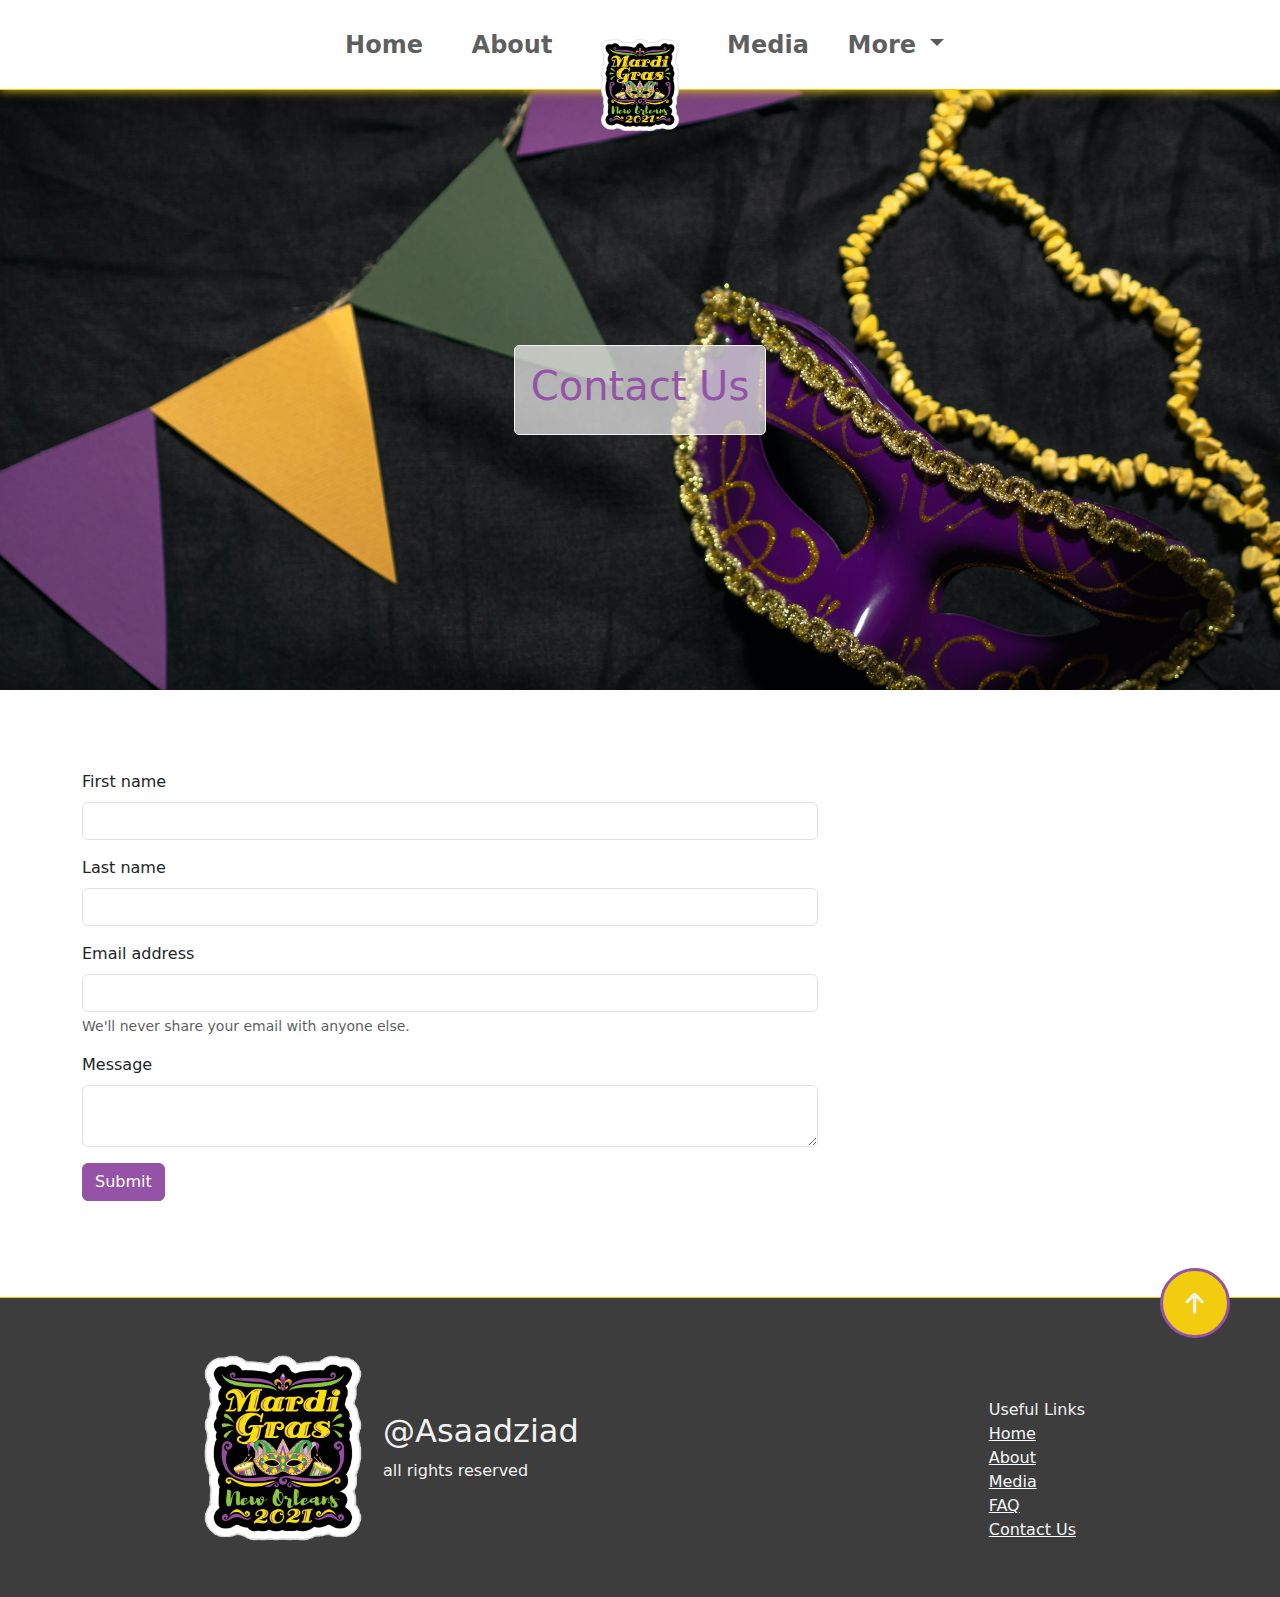
<file: contact.html>
<!DOCTYPE html>
<html lang="en">
  <head>
    <meta charset="UTF-8" />
    <meta http-equiv="X-UA-Compatible" content="IE=edge" />
    <meta name="viewport" content="width=device-width, initial-scale=1.0" />
    <link rel="stylesheet" href="css/main.css" />
    <link
      href="https://cdn.jsdelivr.net/npm/bootstrap@5.2.1/dist/css/bootstrap.min.css"
      rel="stylesheet"
    />
    <link
      href="https://cdnjs.cloudflare.com/ajax/libs/font-awesome/6.2.1/css/all.min.css"
      rel="stylesheet"
    />
    <title>Contact</title>
  </head>
  <body>
    <nav class="navbar navbar-expand-lg navbar-light">
      <div class="container-fluid nav-container">
        <button
          class="navbar-toggler"
          type="button"
          data-bs-toggle="collapse"
          data-bs-target="#navbarSupportedContent"
          aria-controls="navbarSupportedContent"
          aria-expanded="false"
          aria-label="Toggle navigation"
        >
          <span class="navbar-toggler-icon"></span>
        </button>
        <div class="collapse navbar-collapse" id="navbarSupportedContent">
          <ul class="navbar-nav" id="nav-items"></ul>
        </div>
      </div>
    </nav>
    <header class="general-header">
      <div class="generalTitle"><h1>Contact Us</h1></div>
    </header>
    <main>
      <div class="container">
        <div class="row">
          <div class="col-8" id="formCol">
            <form>
              <div id="cform"></div>
              <button class="btn btn-primary mb-5" onclick="submitContact()">
                Submit
              </button>
            </form>
          </div>
          <div class="col-4" id="mapBig">
            <iframe
              src="https://www.google.com/maps/embed?pb=!1m16!1m12!1m3!1d6914.594858138874!2d-90.0607692400588!3d29.942122296793066!2m3!1f0!2f0!3f0!3m2!1i1024!2i768!4f13.1!2m1!1s1380%20Port%20of%20New%20Orleans%20Pl.%2C%20Next%20to%20Convention%20Center%2C%20New%20Orleans%2C%20LA%2070130!5e0!3m2!1siw!2sil!4v1669841431088!5m2!1siw!2sil"
              width="400"
              height="400"
              style="border: 0"
              allowfullscreen=""
              loading="lazy"
              referrerpolicy="no-referrer-when-downgrade"
              id="map"
            ></iframe>
          </div>
        </div>
        <div class="row">
          <div id="mapSmall"></div>
        </div>
        <div class="row">
          <div class="alert alert-success visually-hidden" id="form-filled">
            Message sent successfully!
          </div>
        </div>
      </div>
    </main>
    <footer class="mt-5" id="footer"></footer>
    <script src="js/main.js"></script>
    <script src="js/misc.js"></script>
    <!-- Latest compiled JavaScript -->
    <script src="https://cdn.jsdelivr.net/npm/bootstrap@5.2.1/dist/js/bootstrap.bundle.min.js"></script>
  </body>
</html>
</file>
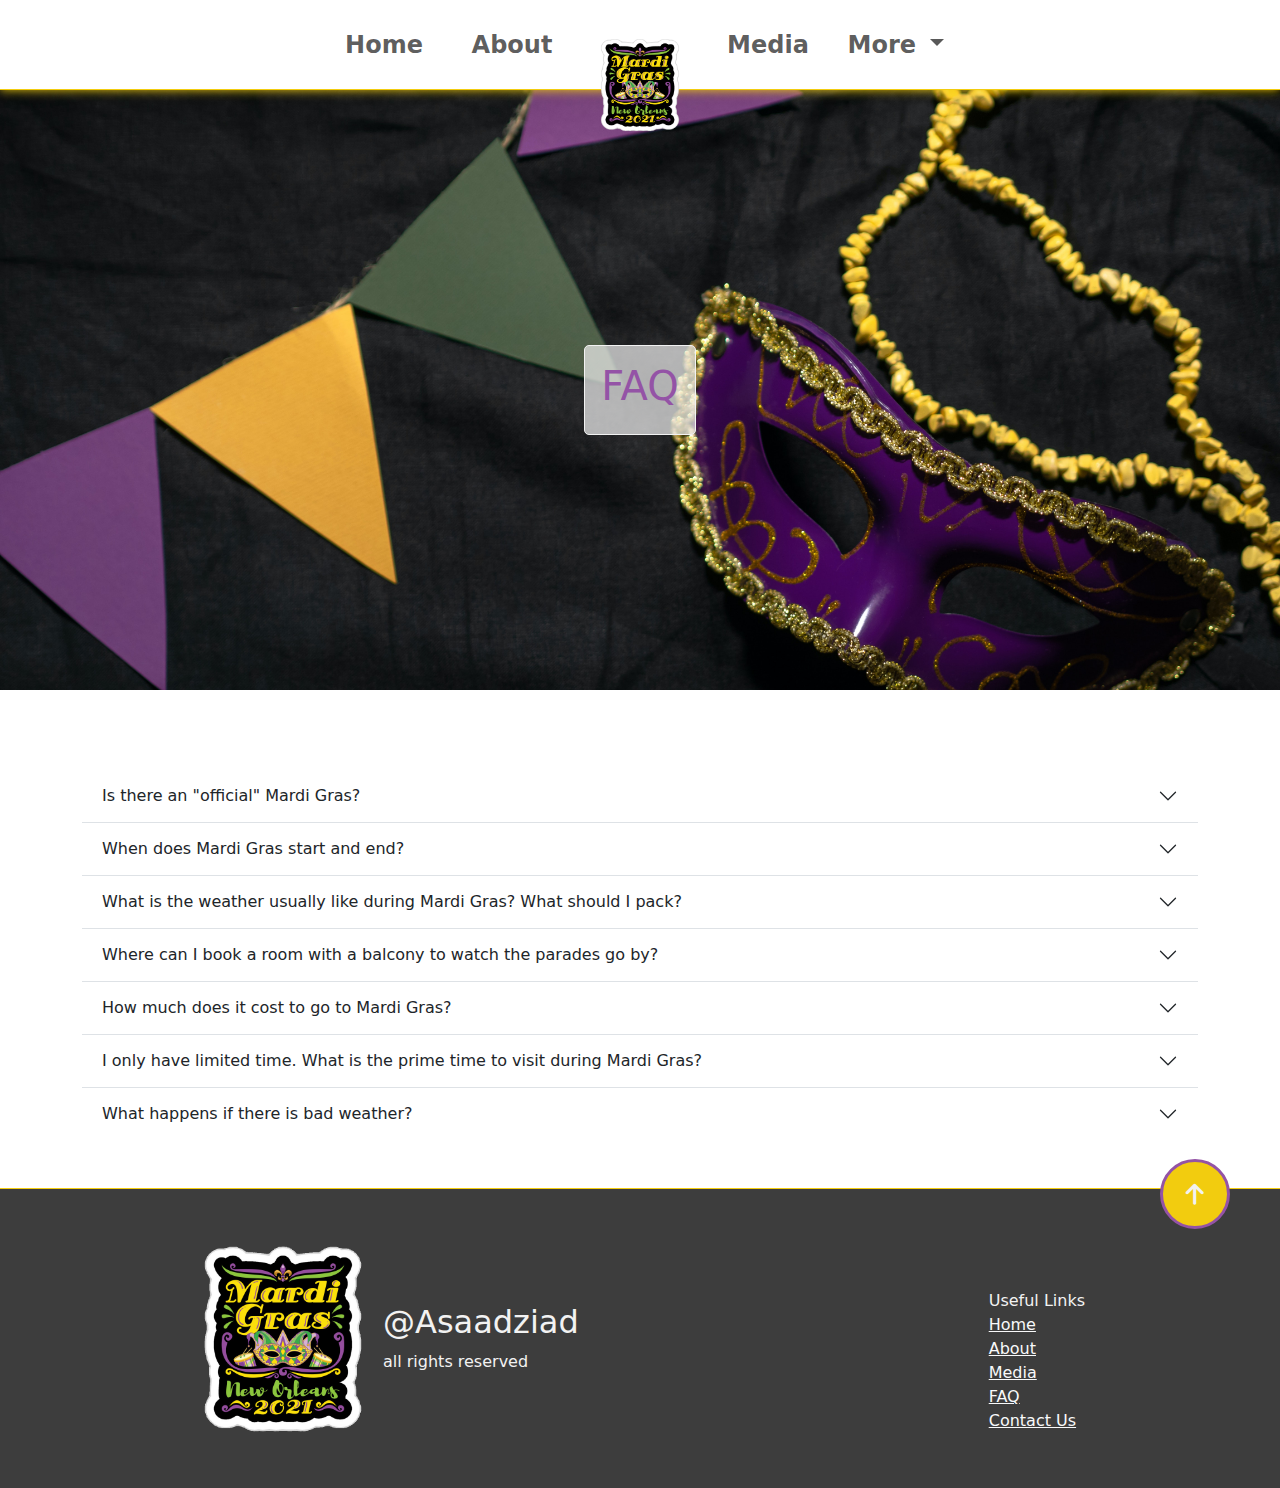
<file: faq.html>
<!DOCTYPE html>
<html lang="en">
  <head>
    <meta charset="UTF-8" />
    <meta http-equiv="X-UA-Compatible" content="IE=edge" />
    <meta name="viewport" content="width=device-width, initial-scale=1.0" />
    <link rel="stylesheet" href="css/main.css" />
    <link
      href="https://cdn.jsdelivr.net/npm/bootstrap@5.2.1/dist/css/bootstrap.min.css"
      rel="stylesheet"
    />
    <link
      href="https://cdnjs.cloudflare.com/ajax/libs/font-awesome/6.2.1/css/all.min.css"
      rel="stylesheet"
    />
    <title>FAQ</title>
  </head>
  <body>
    <nav class="navbar navbar-expand-lg navbar-light">
      <div class="container-fluid nav-container">
        <button
          class="navbar-toggler"
          type="button"
          data-bs-toggle="collapse"
          data-bs-target="#navbarSupportedContent"
          aria-controls="navbarSupportedContent"
          aria-expanded="false"
          aria-label="Toggle navigation"
        >
          <span class="navbar-toggler-icon"></span>
        </button>
        <div class="collapse navbar-collapse" id="navbarSupportedContent">
          <ul class="navbar-nav" id="nav-items"></ul>
        </div>
      </div>
    </nav>
    <header class="general-header">
      <div class="generalTitle"><h1>FAQ</h1></div>
    </header>
    <main>
      <div class="container">
        <div class="accordion accordion-flush" id="accordionFlushExample">
          <div class="accordion-item">
            <h2 class="accordion-header" id="flush-headingOne">
              <button
                class="accordion-button collapsed"
                type="button"
                data-bs-toggle="collapse"
                data-bs-target="#flush-collapseOne"
                aria-expanded="false"
                aria-controls="flush-collapseOne"
              >
                Is there an "official" Mardi Gras?
              </button>
            </h2>
            <div
              id="flush-collapseOne"
              class="accordion-collapse collapse"
              aria-labelledby="flush-headingOne"
              data-bs-parent="#accordionFlushExample"
            >
              <div class="accordion-body">
                No! Mardi Gras is a holiday, just like Christmas and Easter. It
                belongs to everyone. Do not believe the claims of businesses who
                offer "official" Mardi Gras merchandise or an "official" Mardi
                Gras website. Using the term “official” is just a way for
                vendors to sell their products or services to those who do not
                know better. Products or websites are not licensed by the
                government for Mardi Gras. Each individual parade krewe is
                responsible for all of its merchandise. In some parts of the
                country, official organizations control their Mardi Gras
                celebration, but this is not true in New Orleans.
              </div>
            </div>
          </div>
          <div class="accordion-item">
            <h2 class="accordion-header" id="flush-headingTwo">
              <button
                class="accordion-button collapsed"
                type="button"
                data-bs-toggle="collapse"
                data-bs-target="#flush-collapseTwo"
                aria-expanded="false"
                aria-controls="flush-collapseTwo"
              >
                When does Mardi Gras start and end?
              </button>
            </h2>
            <div
              id="flush-collapseTwo"
              class="accordion-collapse collapse"
              aria-labelledby="flush-headingTwo"
              data-bs-parent="#accordionFlushExample"
            >
              <div class="accordion-body">
                The Carnival season always begins on Jan. 6, which is King’s Day
                (Feast of the Epiphany). Mardi Gras day (Fat Tuesday), however,
                is on a different day each year. Fat Tuesday changes every year
                because Easter Sunday is never on the same Sunday each year. Fat
                Tuesday is always the day before Ash Wednesday. Most visitors
                plan to arrive no later than the Saturday prior to Mardi Gras
                day and stay through Ash Wednesday. Check out our dates page to
                see when Fat Tuesday will fall through the next few years.
              </div>
            </div>
          </div>
          <div class="accordion-item">
            <h2 class="accordion-header" id="flush-headingThree">
              <button
                class="accordion-button collapsed"
                type="button"
                data-bs-toggle="collapse"
                data-bs-target="#flush-collapseThree"
                aria-expanded="false"
                aria-controls="flush-collapseThree"
              >
                What is the weather usually like during Mardi Gras? What should
                I pack?
              </button>
            </h2>
            <div
              id="flush-collapseThree"
              class="accordion-collapse collapse"
              aria-labelledby="flush-headingThree"
              data-bs-parent="#accordionFlushExample"
            >
              <div class="accordion-body">
                The weather during Mardi Gras can vary from very cold to very
                warm, almost hot. Sometimes it will change from one extreme to
                the other during the same day. It’s a good idea to layer your
                clothes since a chilly morning may turn into a warm afternoon.
                Since you will be spending long days outside, pack comfortable
                shoes and clothes that can get somewhat dirty. Don’t forget to
                check the forecast for rain. If storms are predicted, then
                you’ll definitely want to bring a raincoat!
              </div>
            </div>
          </div>
          <div class="accordion-item">
            <h2 class="accordion-header" id="flush-headingFour">
              <button
                class="accordion-button collapsed"
                type="button"
                data-bs-toggle="collapse"
                data-bs-target="#flush-collapseFour"
                aria-expanded="false"
                aria-controls="flush-collapseFour"
              >
                Where can I book a room with a balcony to watch the parades go
                by?
              </button>
            </h2>
            <div
              id="flush-collapseFour"
              class="accordion-collapse collapse"
              aria-labelledby="flush-headingFour"
              data-bs-parent="#accordionFlushExample"
            >
              <div class="accordion-body">
                The best option is to reserve a package in the French Quarter or
                along the parade route that offers a balcony, food and a
                bathroom pass.
              </div>
            </div>
          </div>
          <div class="accordion-item">
            <h2 class="accordion-header" id="flush-headingFive">
              <button
                class="accordion-button collapsed"
                type="button"
                data-bs-toggle="collapse"
                data-bs-target="#flush-collapseFive"
                aria-expanded="false"
                aria-controls="flush-collapseFive"
              >
                How much does it cost to go to Mardi Gras?
              </button>
            </h2>
            <div
              id="flush-collapseFive"
              class="accordion-collapse collapse"
              aria-labelledby="flush-headingFive"
              data-bs-parent="#accordionFlushExample"
            >
              <div class="accordion-body">
                It's free! Not only that, but you'll leave with bags of Mardi
                Gras beads and throws. That's why we call it the "Greatest Free
                Show on Earth!"
              </div>
            </div>
          </div>
          <div class="accordion-item">
            <h2 class="accordion-header" id="flush-headingSix">
              <button
                class="accordion-button collapsed"
                type="button"
                data-bs-toggle="collapse"
                data-bs-target="#flush-collapseSix"
                aria-expanded="false"
                aria-controls="flush-collapseSix"
              >
                I only have limited time. What is the prime time to visit during
                Mardi Gras?
              </button>
            </h2>
            <div
              id="flush-collapseSix"
              class="accordion-collapse collapse"
              aria-labelledby="flush-headingSix"
              data-bs-parent="#accordionFlushExample"
            >
              <div class="accordion-body">
                The weekend before Fat Tuesday is the prime time to visit New
                Orleans for Mardi Gras. This is the weekend when Bacchus and
                Endymion, two of the biggest parades of the season, roll down
                the streets of New Orleans. The streets are packed all day
                Saturday and Sunday with parade watchers. If you can stay longer
                than a weekend, Monday (Lundi Gras) and Fat Tuesday are also
                great days to experience Mardi Gras. Orpheus, another big
                parade, rolls on that Monday night, and the Zulu Lundi Gras
                festival goes on all day. On Fat Tuesday, walking around the
                French Quarter and seeing all of the costumes and masks is a
                unique and thrilling experience.
              </div>
            </div>
          </div>
          <div class="accordion-item">
            <h2 class="accordion-header" id="flush-headingSeven">
              <button
                class="accordion-button collapsed"
                type="button"
                data-bs-toggle="collapse"
                data-bs-target="#flush-collapseSeven"
                aria-expanded="false"
                aria-controls="flush-collapseSeven"
              >
                What happens if there is bad weather?
              </button>
            </h2>
            <div
              id="flush-collapseSeven"
              class="accordion-collapse collapse"
              aria-labelledby="flush-headingSeven"
              data-bs-parent="#accordionFlushExample"
            >
              <div class="accordion-body">
                The parades roll in light rain. The officials will only postpone
                if the weather is predicted to be severe. The local TV and radio
                news stations (such as WWL Radio) broadcast the hour-by-hour
                updates.
              </div>
            </div>
          </div>
        </div>
      </div>
    </main>
    <footer class="mt-5" id="footer"></footer>
    <script src="js/main.js"></script>
    <script src="js/misc.js"></script>
    <!-- Latest compiled JavaScript -->
    <script src="https://cdn.jsdelivr.net/npm/bootstrap@5.2.1/dist/js/bootstrap.bundle.min.js"></script>
  </body>
</html>
</file>
<file: css/main.css>
/** Google fonts **/
@import url("https://fonts.googleapis.com/css2?family=Roboto:wght@500&display=swap");
/** Reset default **/
* {
  margin: 0;
  padding: 0;
  box-sizing: border-box;
}

body {
  background-color: rgb(242, 242, 242);
}

h1,
h2 {
  font-family: "Pattaya", "Henny Penny" "b";
}

button.btn.btn-primary {
  background-color: rgb(148, 83, 166);
  border: 1px solid rgb(148, 83, 166);
}
button.btn.btn-primary:hover {
  background-color: rgb(148, 83, 166);
  border: 1px solid rgb(148, 83, 166);
  box-shadow: 0 0 10px 0 rgb(148, 83, 166);
}

@-webkit-keyframes slideInFromLeft {
  0% {
    transform: translateX(-100%);
  }
  100% {
    transform: translateX(0);
  }
}

@keyframes slideInFromLeft {
  0% {
    transform: translateX(-100%);
  }
  100% {
    transform: translateX(0);
  }
}
@-webkit-keyframes slideInFromRight {
  0% {
    transform: translateX(100%);
  }
  100% {
    transform: translateX(0);
  }
}
@keyframes slideInFromRight {
  0% {
    transform: translateX(100%);
  }
  100% {
    transform: translateX(0);
  }
}
.slider {
  position: relative;
}
@media (max-width: 992px) {
  .slider {
    display: none;
  }
}
.slider .book-item {
  position: absolute;
  display: grid;
  grid-template-rows: auto auto;
  top: 50px;
  left: 50px;
  background-color: rgba(148, 83, 166, 0.6);
  border: 1px solid rgb(242, 204, 15);
  color: rgb(242, 242, 242);
  border-radius: 8px;
  width: 300px;
  height: 150px;
  z-index: 1;
}
.slider .book-item h2 {
  margin-top: 20px;
  text-align: center;
  font-size: x-large;
}
.slider .book-item .clock {
  display: flex;
  justify-content: center;
  align-items: center;
}
.slider .book-item .clock .clock-parameters {
  display: flex;
  justify-content: center;
  align-items: center;
}
.slider .book-item .clock .clock-cell {
  display: flex;
  justify-content: center;
  align-items: center;
  background-color: rgb(242, 242, 242);
  width: 40px;
  height: 40px;
  margin: 5px;
  font-size: large;
  font-weight: bold;
  color: rgb(13, 13, 13);
}
.slider .slider-item {
  width: 100%;
  max-height: 900px;
  border-bottom: 5px solid rgb(13, 13, 13);
}
@media (max-width: 992px) {
  .slider .slider-item {
    max-height: 300px;
  }
}

@media (max-width: 992px) {
  .navbar .navbar-collapse .navbar-nav .nav-item.logo {
    display: none;
  }
}
@media (min-width: 992px) {
  .navbar {
    height: 90px;
    border-bottom: 1px solid rgb(242, 204, 15);
    box-shadow: 0 0 10px 0 rgb(242, 204, 15);
  }
  .navbar .navbar-collapse {
    justify-content: center;
  }
  .navbar .navbar-collapse .navbar-nav {
    display: grid;
    grid-template-columns: repeat(5, 1fr);
  }
  .navbar .navbar-collapse .navbar-nav .nav-item {
    display: flex;
    justify-content: center;
    align-items: center;
    font-size: x-large;
    font-weight: bold;
    height: 90px;
    width: 10vw;
    border-left: 1px solid transparent;
    border-right: 1px solid transparent;
    transition: box-shadow 0.5s ease-in-out;
  }
  .navbar .navbar-collapse .navbar-nav .nav-item.logo img {
    z-index: 1;
    width: 100px;
    transform: translateY(40px);
  }
  .navbar .navbar-collapse .navbar-nav .nav-item.logo:hover {
    z-index: 1;
    filter: drop-shadow(0 0 10px rgb(242, 204, 15));
    cursor: pointer;
  }
  .navbar .navbar-collapse .navbar-nav .nav-item:hover:not(.nav-item.logo) {
    box-shadow: inset 0 0 10px 0 rgb(242, 204, 15);
  }
  .navbar .navbar-collapse .navbar-nav .nav-item:hover:not(.nav-item.logo) a {
    color: rgb(242, 204, 15);
  }
}

@media (max-width: 992px) {
  .slider {
    display: none;
  }
}
.sponsors {
  display: grid;
  grid-template-rows: auto auto auto;
  gap: 20px;
}
.sponsors .header {
  display: flex;
  justify-content: space-between;
  align-items: center;
}
.sponsors .cards {
  display: flex;
  justify-content: center;
  align-items: center;
  flex-wrap: wrap;
  gap: 16px;
}
.sponsors .cards .sponsorCard {
  position: relative;
  overflow: hidden;
}
.sponsors .cards .sponsorCard img {
  height: 200px;
}
.sponsors .btn {
  transition: box-shadow 0.5s ease-in-out;
}
.sponsors .btn.btn-primary {
  position: absolute;
  bottom: 10px;
  right: 10px;
  background-color: rgb(148, 83, 166);
  border: 1px solid rgb(148, 83, 166);
}
.sponsors .btn.btn-primary:hover {
  background-color: rgb(148, 83, 166);
  border: 1px solid rgb(148, 83, 166);
  box-shadow: 0 0 10px 0 rgb(148, 83, 166);
}
.sponsors .btn.btn-success {
  background-color: rgb(242, 204, 15);
  border: 1px solid rgb(242, 204, 15);
  color: rgb(13, 13, 13);
  font-size: large;
}
.sponsors .btn.btn-success:hover {
  background-color: rgb(242, 204, 15);
  border: 1px solid rgb(242, 204, 15);
  color: rgb(13, 13, 13);
  box-shadow: 0 0 10px 0 rgb(242, 204, 15);
}
.sponsors .loading {
  display: flex;
  justify-content: center;
  align-items: center;
  gap: 10px;
}
.sponsors .loading .loadedItem {
  height: 20px;
  width: 20px;
  background-color: rgba(13, 13, 13, 0.8);
  border-radius: 50%;
  transition: all 0.5s ease-in-out;
}
.sponsors .loading .loadedItem.active {
  background-color: rgb(242, 204, 15);
  transform: scale(1.5);
}
.sponsors .loading .loadedItem:hover {
  cursor: pointer;
}

.aboutSec section {
  height: 400px;
}
.aboutSec section:nth-child(even) {
  width: 100%;
  background-color: rgba(148, 83, 166, 0.5);
  border-bottom: 1px solid rgb(242, 204, 15);
  border-top: 1ps solid rgb(242, 204, 15);
  color: rgb(242, 242, 242);
  font-size: large;
  font-weight: bold;
}
.aboutSec section:nth-child(even).secAnim {
  -webkit-animation: 1s ease-out 0s 1 slideInFromLeft;
          animation: 1s ease-out 0s 1 slideInFromLeft;
}

.bg-hidden {
  display: none;
}
@media (max-width: 992px) {
  .bg-hidden {
    display: block;
  }
  .bg-hidden img {
    width: 100%;
    max-height: 600px;
  }
}

.aSec {
  display: grid;
  grid-template-columns: auto auto;
  height: 300px;
  align-items: center;
  justify-content: center;
  gap: 20px;
}
.aSec .tweetImg {
  margin-left: 40px;
}
.aSec .tweetImg img {
  width: 250px;
  height: 300px;
  border-radius: 30%;
  transition: transform 0.5s ease-in-out;
}
.aSec .tweetImg img:hover {
  transform: scale(1.25);
}
.aSec .tweetParagraph {
  overflow: hidden;
  margin-right: 40px;
}
@media (max-width: 992px) {
  .aSec {
    overflow: hidden;
  }
  .aSec .tweetParagraph {
    margin-top: 10px;
    margin-right: 40px;
  }
}

.aboutUsTitle {
  display: flex;
  justify-content: center;
  align-items: center;
  height: 200px;
}

#media {
  display: flex;
  align-items: center;
  justify-content: center;
}

.mediaHeader {
  height: 600px;
  background-color: rgba(242, 204, 15, 0.7);
  background-image: url("https://www.mardigrasneworleans.com/thumb/1600/778/templates/client/imagesNew/xhome-header1.jpg.pagespeed.ic.39DcPhyq8Y.webp");
  background-size: cover;
  opacity: 0.8;
  text-align: center;
  display: flex;
  justify-content: center;
  align-items: center;
}
.mediaHeader .mediaTitle {
  display: flex;
  justify-content: center;
  align-items: center;
  padding: 1rem;
  color: rgb(148, 83, 166);
  border: 1px solid rgb(242, 242, 242);
  border-radius: 5px;
  background-color: rgba(242, 242, 242, 0.7);
}

.mediaContainer {
  overflow: hidden;
  overflow-x: scroll;
}
.mediaContainer img {
  width: 100px;
  height: 100px;
  padding: 10px;
  margin: 10px;
  transition: all 0.7s ease-in-out;
}
.mediaContainer img:hover {
  cursor: pointer;
  filter: drop-shadow(0 0 10px rgb(148, 83, 166));
  transform: scale(1.5);
}

.mainImgContainer .mainImg {
  width: 1200px;
  height: 600px;
}
@media (max-width: 992px) {
  .mainImgContainer .mainImg {
    display: none;
  }
}

.modal {
  background-color: rgba(13, 13, 13, 0.5);
  position: fixed;
  z-index: 2;
  padding-top: 100px;
  left: 0;
  top: 0;
  width: 100%;
  height: 100%;
  overflow: auto;
}
.modal .close.cursor {
  position: absolute;
  top: 10px;
  right: 25px;
  color: white;
  font-size: 3rem;
}
.modal .close.cursor:hover {
  cursor: pointer;
}
.modal .modal-content {
  position: relative;
  background-color: #fefefe;
  margin: auto;
  padding: 0;
  width: 90%;
  max-width: 1200px;
}
.modal .modal-content .prev,
.modal .modal-content .next {
  cursor: pointer;
  position: absolute;
  top: 50%;
  width: auto;
  padding: 16px;
  color: rgb(242, 242, 242);
  font-weight: bold;
  font-size: 20px;
  transition: 0.6s ease;
  border-radius: 0 3px 3px 0;
  -moz-user-select: none;
   -ms-user-select: none;
       user-select: none;
  -webkit-user-select: none;
}
.modal .modal-content .prev:hover,
.modal .modal-content .next:hover {
  background-color: rgba(0, 0, 0, 0.8);
}
.modal .modal-content img {
  max-height: 700px;
}
.modal .modal-content .next {
  right: 0;
  border-radius: 3px 0 0 3px;
}

.general-header {
  background-image: url("/img/bg-img.jpg");
  background-size: cover;
  height: 600px;
  display: flex;
  justify-content: center;
  align-items: center;
  margin-bottom: 5rem;
}
.general-header .generalTitle {
  display: flex;
  justify-content: center;
  align-items: center;
  padding: 1rem;
  color: rgb(148, 83, 166);
  border: 1px solid rgb(242, 242, 242);
  border-radius: 5px;
  background-color: rgba(242, 242, 242, 0.7);
}

.btn.btn-primary {
  background-color: rgb(148, 83, 166);
  border: 1px solid rgb(148, 83, 166);
}

footer {
  display: grid;
  position: relative;
  grid-template-columns: auto auto;
  height: 300px;
  margin-top: 1rem;
  border-top: 1px solid rgb(242, 204, 15);
  background-color: rgba(13, 13, 13, 0.8);
  color: rgb(242, 242, 242);
}
footer .socials {
  position: absolute;
  display: flex;
  justify-content: center;
  align-items: center;
  top: -30px;
  right: 50px;
  width: 70px;
  height: 70px;
  border-radius: 50%;
  background-color: rgb(242, 204, 15);
  border: 3px solid rgb(148, 83, 166);
  font-size: x-large;
  font-weight: bold;
  transition: box-shadow 0.5s ease-in-out;
}
footer .socials:hover {
  cursor: pointer;
  box-shadow: 0 0 15px 0 rgb(148, 83, 166);
}

.container.footer {
  display: flex;
  align-items: center;
  justify-content: center;
}
.container.footerLinks {
  display: flex;
  justify-content: center;
  margin-top: 100px;
}
</file>
